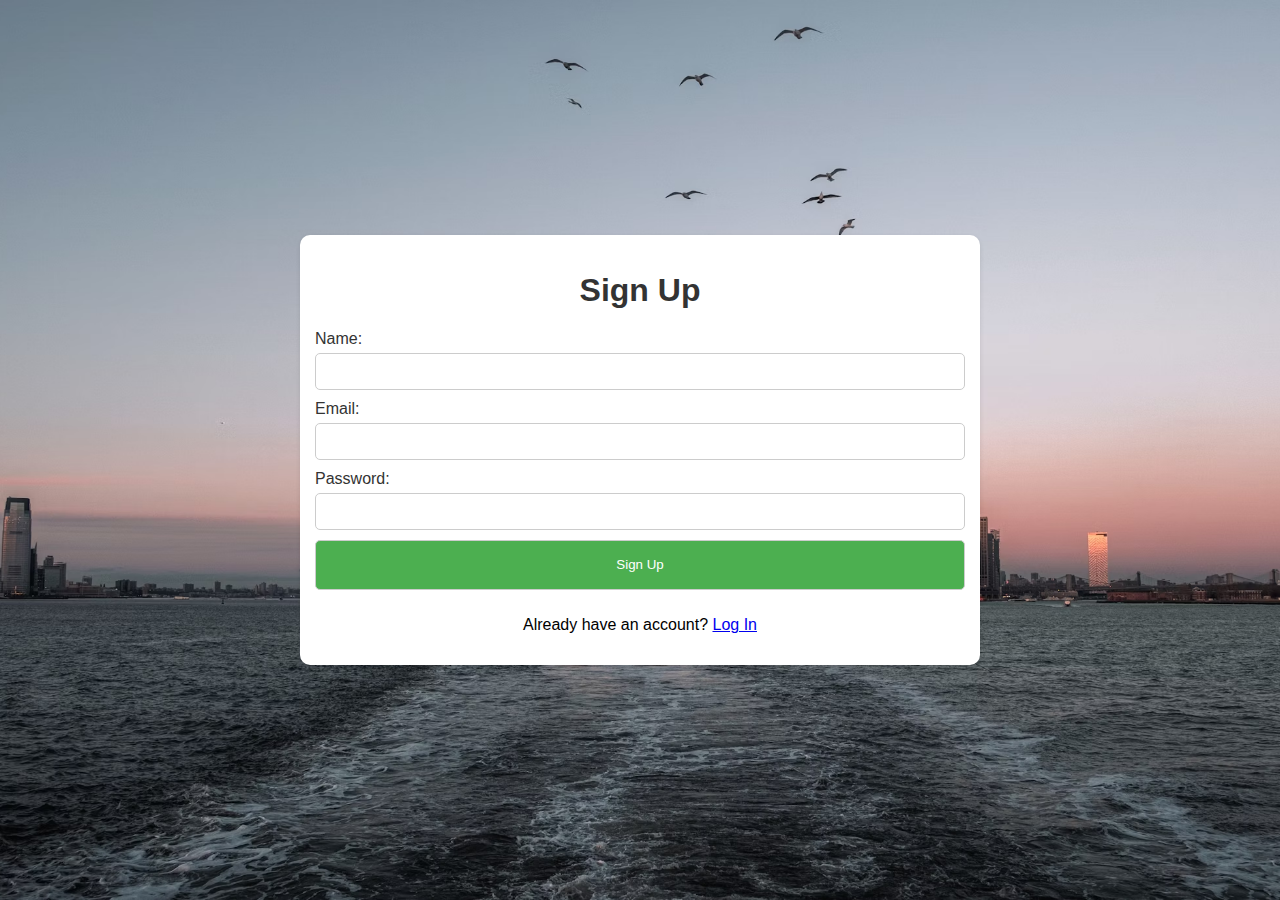
<file: source code/signup.html>
<!DOCTYPE html>
<html lang="en">
  <head>
    <meta charset="UTF-8" />
    <meta name="viewport" content="width=device-width, initial-scale=1.0" />
    <title>Sign Up</title>
    <style>
      body {
        font-family: Arial, sans-serif;
        margin: 0;
        padding: 0;
        background-color: #f5f5f5;
      }

      .container {
        background-image: url(./image/signbup.avif);
        background-repeat: no-repeat;
        background-size: cover;
        background-position: center;
        height: 100vh;
        display: flex;
        align-items: center;
        justify-content: center;
      }

      .content {
        max-width: 650px;
        width: 100%;
        margin-left: auto;
        margin-right: auto;
        padding: 15px;
        border-radius: 12px;
        background-color: #fff;
        border-radius: 10px;
        box-shadow: 0 2px 5px rgba(0, 0, 0, 0.1);
      }

      h1 {
        text-align: center;
        color: #333;
      }

      label {
        display: block;
        margin-bottom: 5px;
        color: #333;
      }

      input {
        width: 100%;
        padding: 10px;
        margin-bottom: 10px;
        border: 1px solid #ccc;
        border-radius: 5px;
        box-sizing: border-box;
      }

      input[type="submit"] {
        background-color: #4caf50;
        color: #fff;
        cursor: pointer;
        height: 50px;
      }

      input[type="submit"]:hover {
        background-color: #45a049;
      }

      .text-center {
        text-align: center;
      }

      img {
        max-width: 100%;
        height: auto;
      }
    </style>
  </head>
  <body>
    <div class="container">
      <div class="content">
        <div>
          <h1>Sign Up</h1>
          <form action="/signup" method="POST">
            <label for="name">Name:</label>
            <input type="text" id="name" name="name" required />

            <label for="email">Email:</label>
            <input type="email" id="email" name="email" required />

            <label for="password">Password:</label>
            <input type="password" id="password" name="password" required />

            <input type="submit" value="Sign Up" />
          </form>
          <p class="text-center">
            Already have an account? <a href="/login">Log In</a>
          </p>
        </div>
      </div>
    </div>
  </body>
</html>
</file>
